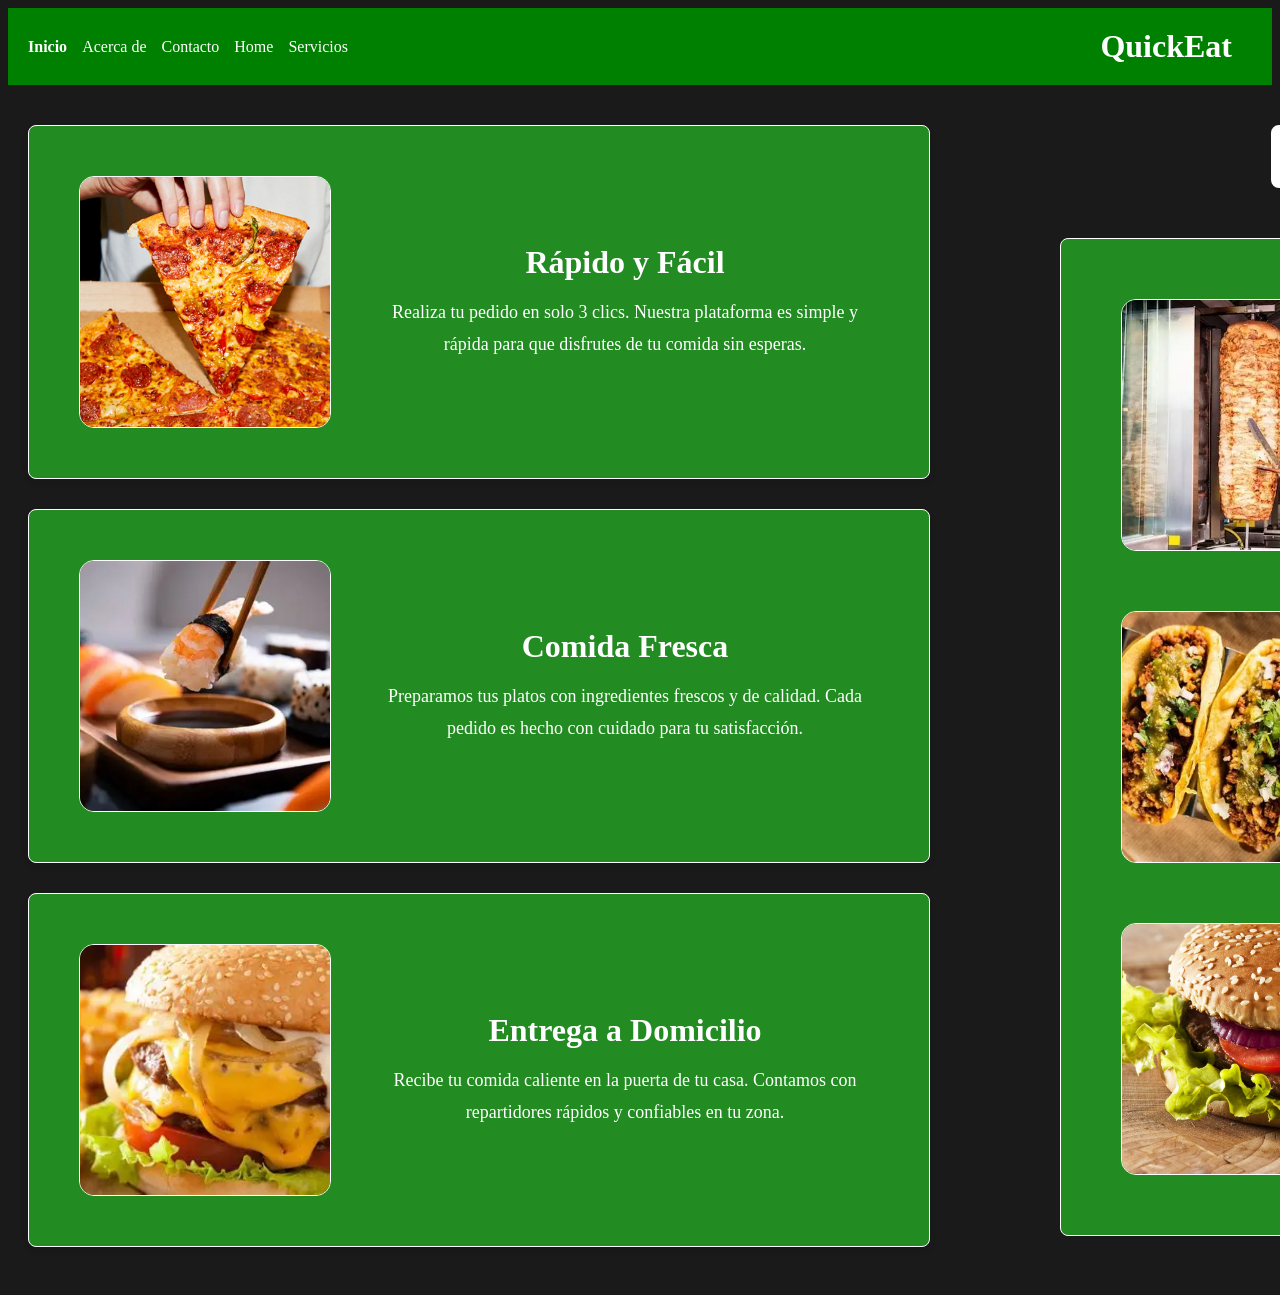
<file: index.html>
<!DOCTYPE html>
<html lang="es">
<head>
  <meta charset="UTF-8">
  <meta name="viewport" content="width=device-width, initial-scale=1.0">
  <title>QuickEat</title>
  <link rel="stylesheet" href="styles.css">
</head>

<body>
  <div class="barra-superior">
    <div class="enlaces">
      <a class="activa" href="index.html">Inicio</a>
      <a href="ABOUT/about.html">Acerca de</a>
      <a href="CONTACT/contact.html">Contacto</a>
      <a href="HOME/home.html">Home</a>
      <a href="SERVICES/services.html">Servicios</a>
    </div>

    <h1 class="nombre-pagina">QuickEat</h1>
  </div>

  <div class="contenedor-cards">
    <div class="grupo">
      <div class="card">
        <img src="imagen1.webp" alt="Comida rápida">
        <div class="card-texto">
          <h3>Rápido y Fácil</h3>
          <p>Realiza tu pedido en solo 3 clics. Nuestra plataforma es simple y rápida para que disfrutes de tu comida sin esperas.</p>
        </div>
      </div>

      <div class="card">
        <img src="imagen2.webp" alt="Comida fresca">
        <div class="card-texto">
          <h3>Comida Fresca</h3>
          <p>Preparamos tus platos con ingredientes frescos y de calidad. Cada pedido es hecho con cuidado para tu satisfacción.</p>
        </div>
      </div>

      <div class="card">
        <img src="imagen3.webp" alt="Entrega a domicilio">
        <div class="card-texto">
          <h3>Entrega a Domicilio</h3>
          <p>Recibe tu comida caliente en la puerta de tu casa. Contamos con repartidores rápidos y confiables en tu zona.</p>
        </div>
      </div>
    </div>

    <div class="columna-restaurantes">
      <div class="buscador">
        <input
          type="search"
          placeholder="Buscar restaurante..."
          aria-label="Buscar restaurante"
        >
      </div>

      <div class="grupo restaurantes">
        <div class="restaurante">
          <img src="imagen4.webp" alt="Plato de kebab">
          <div class="card-texto">
            <h3>Kebab Estambul</h3>
            <p>Kebabs preparados al momento con carne sazonada, verduras frescas y salsas caseras.</p>
            <p><strong>Entrega:</strong> 25–35 min</p>
            <p><strong>Envío:</strong> 2,50 €</p>
          </div>
        </div>

        <div class="restaurante">
          <img src="imagen5.webp" alt="Comida mexicana">
          <div class="card-texto">
            <h3>La Taquería Mexicana</h3>
            <p>Tacos, burritos y nachos inspirados en la cocina mexicana.</p>
            <p><strong>Entrega:</strong> 30–40 min</p>
            <p><strong>Envío:</strong> 2,99 €</p>
          </div>
        </div>

        <div class="restaurante">
          <img src="imagen6.jpg" alt="Hamburguesa">
          <div class="card-texto">
            <h3>Burger House</h3>
            <p>Hamburguesas jugosas con ingredientes frescos y patatas crujientes.</p>
            <p><strong>Entrega:</strong> 20–30 min</p>
            <p><strong>Envío:</strong> 1,99 €</p>
          </div>
        </div>
      </div>
    </div>
  </div>
</body>
</html>
</file>
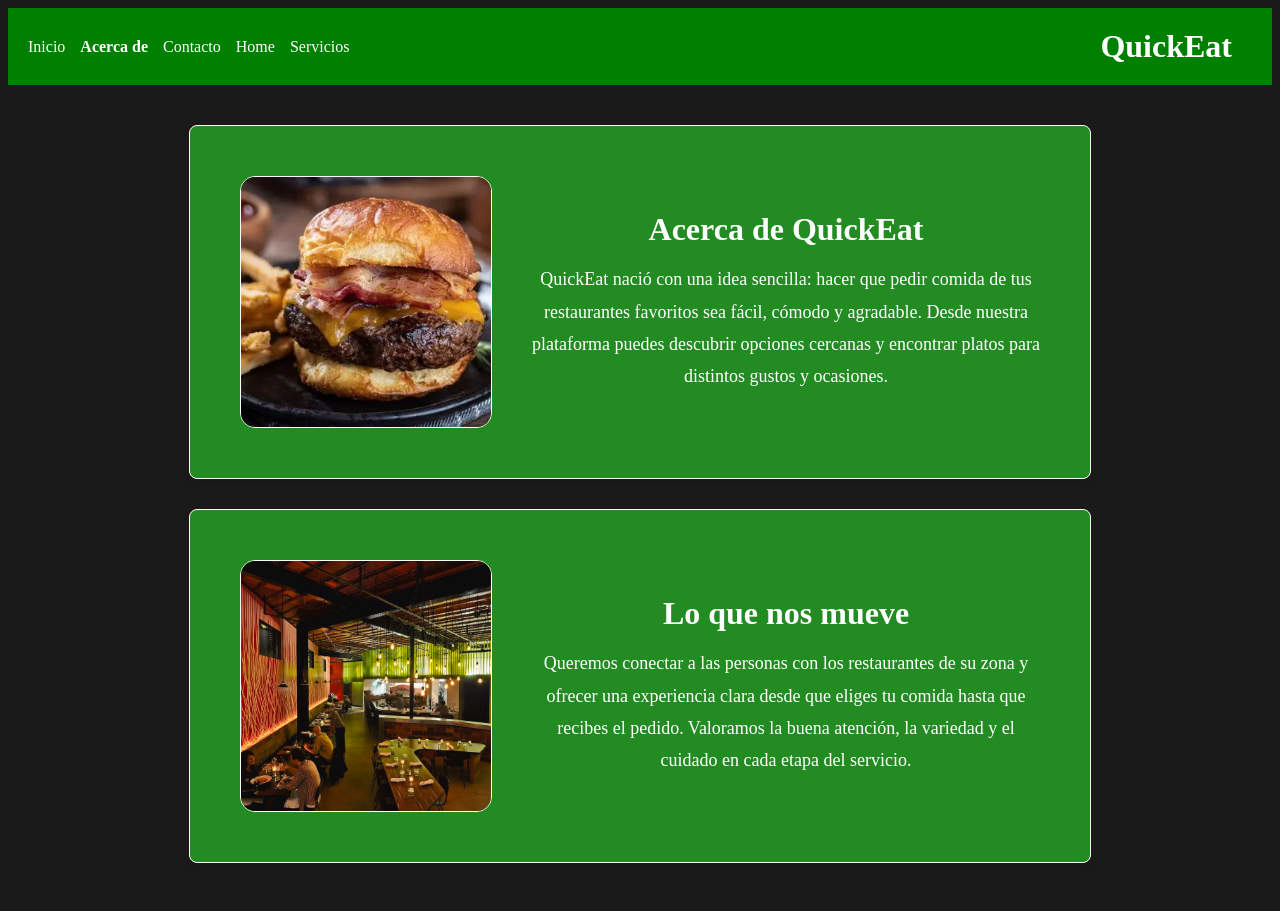
<file: ABOUT/about.html>
<!DOCTYPE html>
<html lang="es">
<head>
  <meta charset="UTF-8">
  <meta name="viewport" content="width=device-width, initial-scale=1.0">
  <title>Acerca de | QuickEat</title>
  <link rel="stylesheet" href="../styles.css">
</head>
<body class="pagina-interna">
  <div class="barra-superior">
    <div class="enlaces">
      <a href="../index.html">Inicio</a>
      <a class="activa" href="../ABOUT/about.html">Acerca de</a>
      <a href="../CONTACT/contact.html">Contacto</a>
      <a href="../HOME/home.html">Home</a>
      <a href="../SERVICES/services.html">Servicios</a>
    </div>
    <h1 class="nombre-pagina">QuickEat</h1>
  </div>

  <div class="contenedor-cards">
    <div class="grupo">
      <div class="card">
        <img src="../imagen7.webp" alt="Equipo preparando un pedido de comida">
        <div class="card-texto">
          <h3>Acerca de QuickEat</h3>
          <p>QuickEat nació con una idea sencilla: hacer que pedir comida de tus restaurantes favoritos sea fácil, cómodo y agradable. Desde nuestra plataforma puedes descubrir opciones cercanas y encontrar platos para distintos gustos y ocasiones.</p>
        </div>
      </div>

      <div class="card">
        <img src="../imagen8.jpg" alt="Ingredientes frescos para preparar comida">
        <div class="card-texto">
          <h3>Lo que nos mueve</h3>
          <p>Queremos conectar a las personas con los restaurantes de su zona y ofrecer una experiencia clara desde que eliges tu comida hasta que recibes el pedido. Valoramos la buena atención, la variedad y el cuidado en cada etapa del servicio.</p>
        </div>
      </div>
    </div>
  </div>
</body>
</html>
</file>
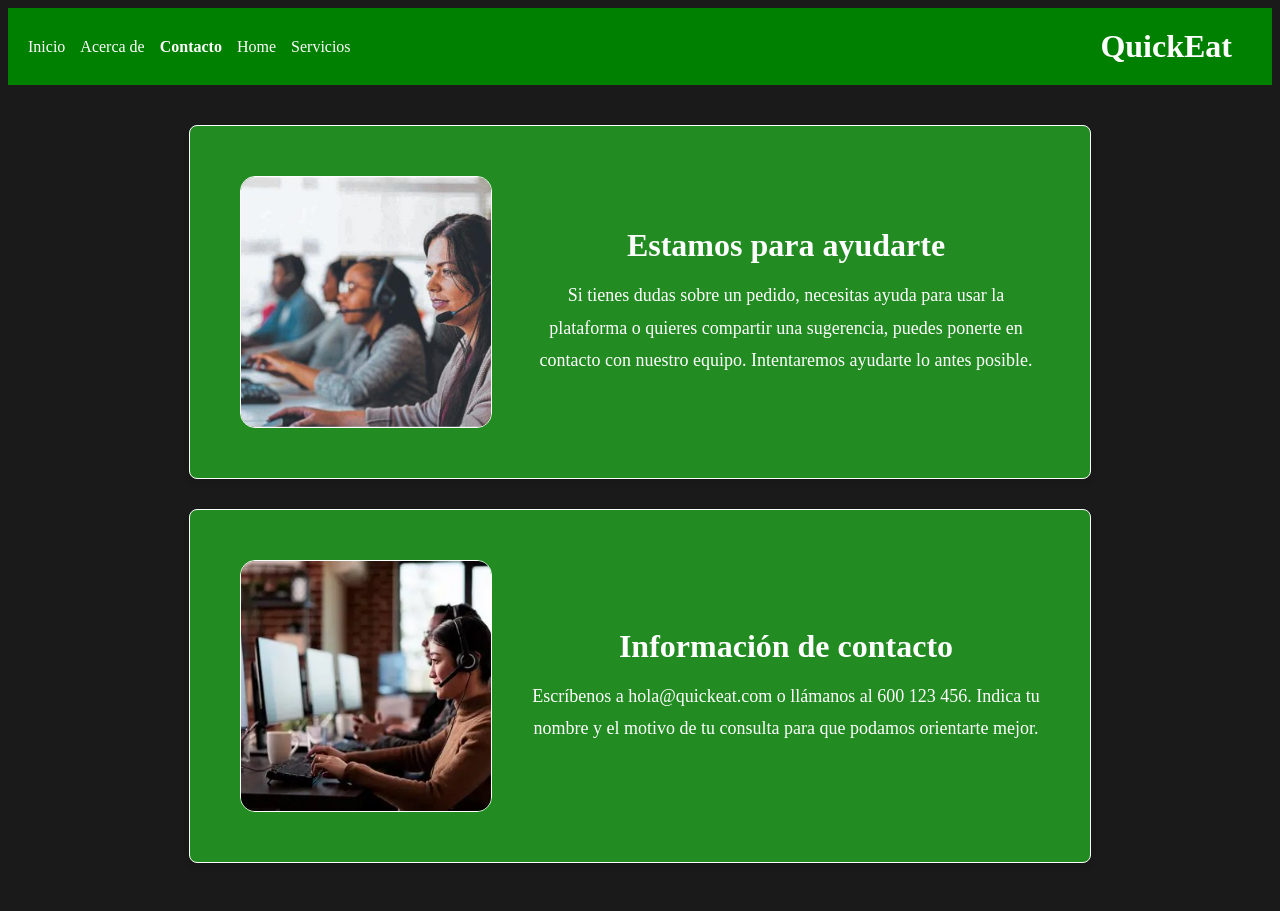
<file: CONTACT/contact.html>
<!DOCTYPE html>
<html lang="es">
<head>
  <meta charset="UTF-8">
  <meta name="viewport" content="width=device-width, initial-scale=1.0">
  <title>Contacto | QuickEat</title>
  <link rel="stylesheet" href="../styles.css">
</head>
<body class="pagina-interna">
  <div class="barra-superior">
    <div class="enlaces">
      <a href="../index.html">Inicio</a>
      <a href="../ABOUT/about.html">Acerca de</a>
      <a class="activa" href="../CONTACT/contact.html">Contacto</a>
      <a href="../HOME/home.html">Home</a>
      <a href="../SERVICES/services.html">Servicios</a>
    </div>
    <h1 class="nombre-pagina">QuickEat</h1>
  </div>

  <div class="contenedor-cards">
    <div class="grupo">
      <div class="card">
        <img src="../iamgen9.jpg" alt="Persona atendiendo una consulta de un cliente">
        <div class="card-texto">
          <h3>Estamos para ayudarte</h3>
          <p>Si tienes dudas sobre un pedido, necesitas ayuda para usar la plataforma o quieres compartir una sugerencia, puedes ponerte en contacto con nuestro equipo. Intentaremos ayudarte lo antes posible.</p>
        </div>
      </div>

      <div class="card">
        <img src="../imagen10.webp" alt="Teléfono móvil para contactar con QuickEat">
        <div class="card-texto">
          <h3>Información de contacto</h3>
          <p>Escríbenos a hola@quickeat.com o llámanos al 600 123 456. Indica tu nombre y el motivo de tu consulta para que podamos orientarte mejor.</p>
        </div>
      </div>
    </div>
  </div>
</body>
</html>
</file>
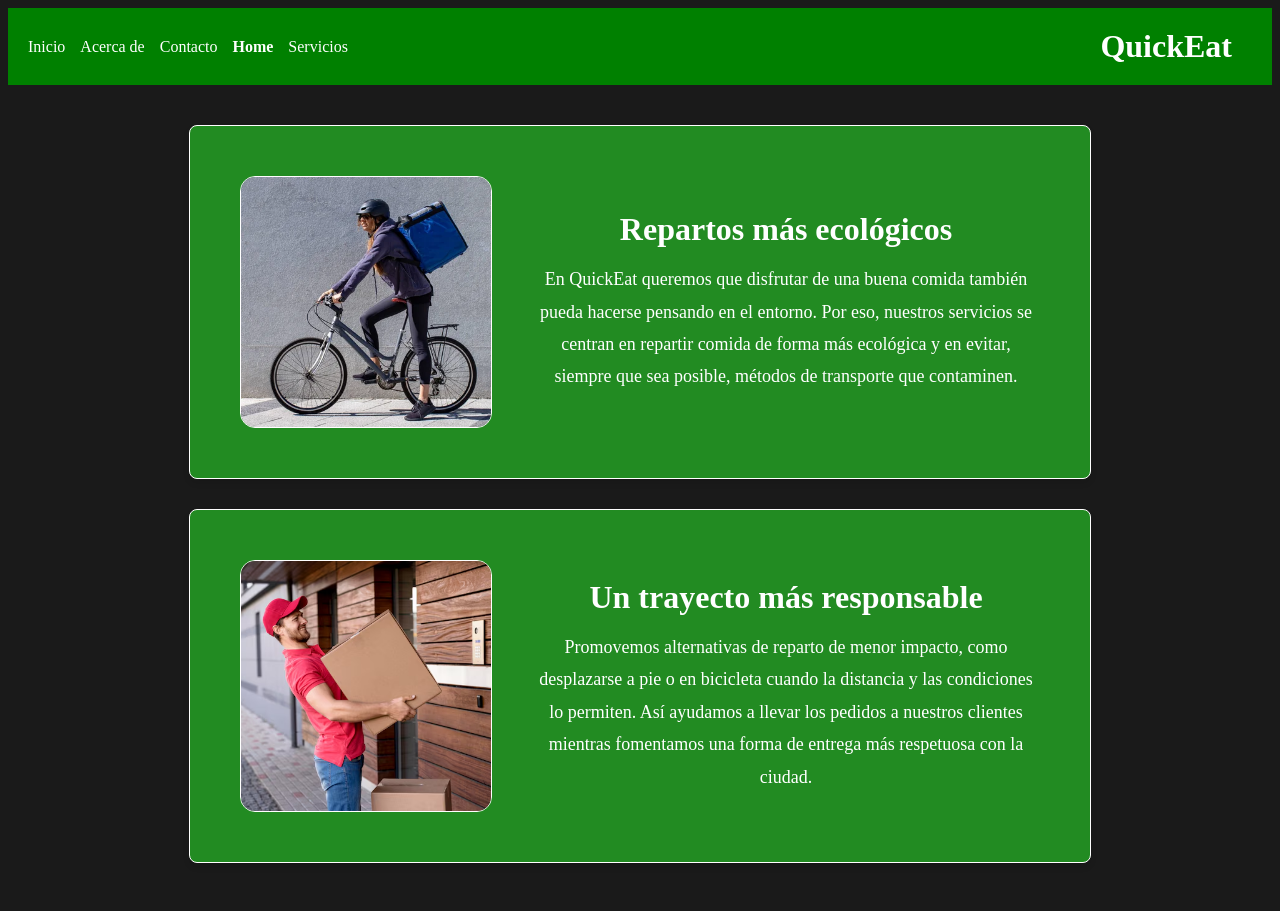
<file: HOME/home.html>
<!DOCTYPE html>
<html lang="es">
<head>
  <meta charset="UTF-8">
  <meta name="viewport" content="width=device-width, initial-scale=1.0">
  <title>Home | QuickEat</title>
  <link rel="stylesheet" href="../styles.css">
</head>
<body class="pagina-interna">
  <div class="barra-superior">
    <div class="enlaces">
      <a href="../index.html">Inicio</a>
      <a href="../ABOUT/about.html">Acerca de</a>
      <a href="../CONTACT/contact.html">Contacto</a>
      <a class="activa" href="../HOME/home.html">Home</a>
      <a href="../SERVICES/services.html">Servicios</a>
    </div>
    <h1 class="nombre-pagina">QuickEat</h1>
  </div>

  <div class="contenedor-cards">
    <div class="grupo">
      <div class="card">
        <img src="../imagen11.jpg" alt="Repartidor llevando un pedido en bicicleta">
        <div class="card-texto">
          <h3>Repartos más ecológicos</h3>
          <p>En QuickEat queremos que disfrutar de una buena comida también pueda hacerse pensando en el entorno. Por eso, nuestros servicios se centran en repartir comida de forma más ecológica y en evitar, siempre que sea posible, métodos de transporte que contaminen.</p>
        </div>
      </div>

      <div class="card">
        <img src="../imagen12avif.avif" alt="Repartidor entregando comida a domicilio">
        <div class="card-texto">
          <h3>Un trayecto más responsable</h3>
          <p>Promovemos alternativas de reparto de menor impacto, como desplazarse a pie o en bicicleta cuando la distancia y las condiciones lo permiten. Así ayudamos a llevar los pedidos a nuestros clientes mientras fomentamos una forma de entrega más respetuosa con la ciudad.</p>
        </div>
      </div>
    </div>
  </div>
</body>
</html>
</file>
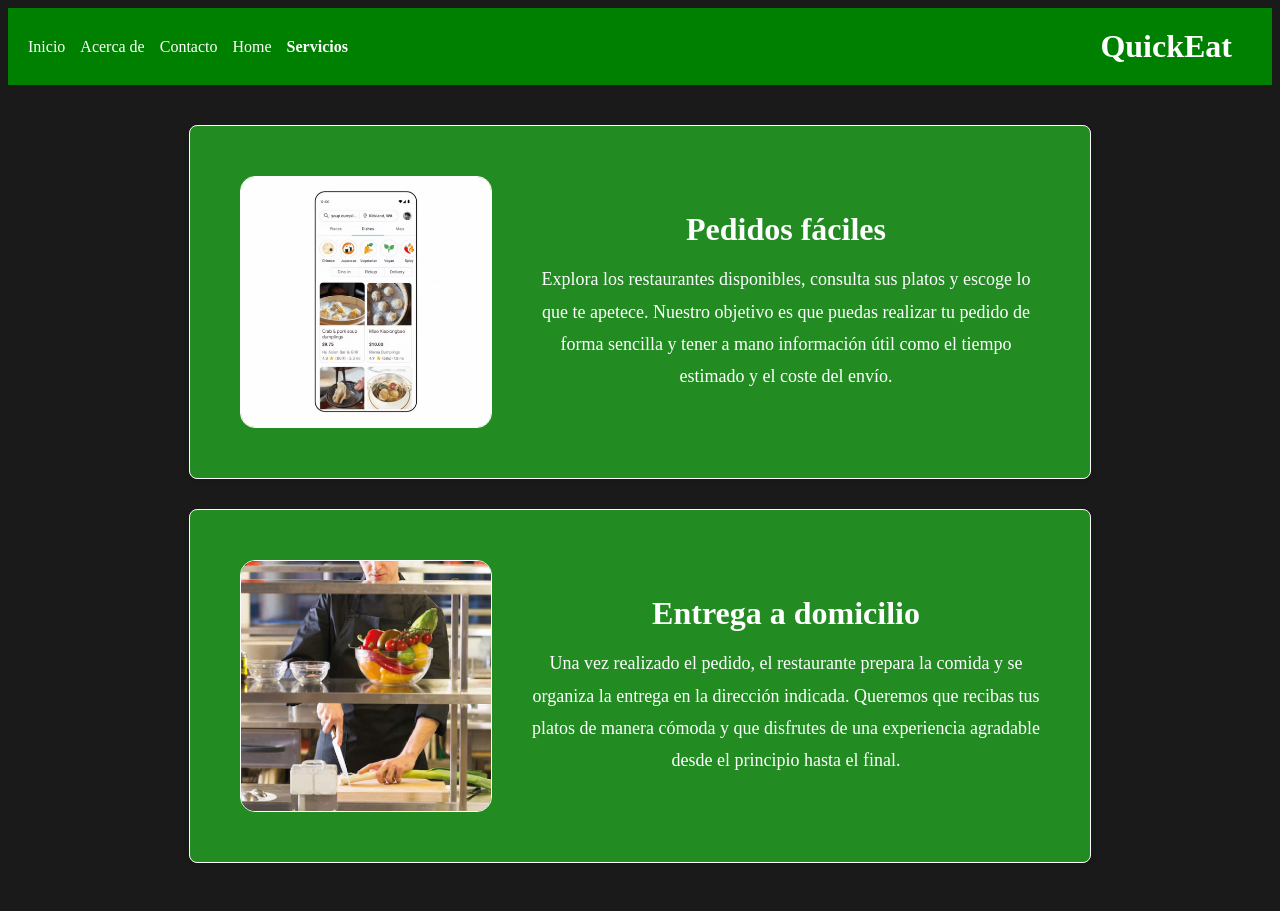
<file: SERVICES/services.html>
<!DOCTYPE html>
<html lang="es">
<head>
  <meta charset="UTF-8">
  <meta name="viewport" content="width=device-width, initial-scale=1.0">
  <title>Servicios | QuickEat</title>
  <link rel="stylesheet" href="../styles.css">
</head>
<body class="pagina-interna">
  <div class="barra-superior">
    <div class="enlaces">
      <a href="../index.html">Inicio</a>
      <a href="../ABOUT/about.html">Acerca de</a>
      <a href="../CONTACT/contact.html">Contacto</a>
      <a href="../HOME/home.html">Home</a>
      <a class="activa" href="../SERVICES/services.html">Servicios</a>
    </div>
    <h1 class="nombre-pagina">QuickEat</h1>
  </div>

  <div class="contenedor-cards">
    <div class="grupo">
      <div class="card">
        <img src="../imagen13.avif" alt="Persona eligiendo comida desde una aplicación">
        <div class="card-texto">
          <h3>Pedidos fáciles</h3>
          <p>Explora los restaurantes disponibles, consulta sus platos y escoge lo que te apetece. Nuestro objetivo es que puedas realizar tu pedido de forma sencilla y tener a mano información útil como el tiempo estimado y el coste del envío.</p>
        </div>
      </div>

      <div class="card">
        <img src="../imagen14.jpg" alt="Pedido de comida listo para entregar">
        <div class="card-texto">
          <h3>Entrega a domicilio</h3>
          <p>Una vez realizado el pedido, el restaurante prepara la comida y se organiza la entrega en la dirección indicada. Queremos que recibas tus platos de manera cómoda y que disfrutes de una experiencia agradable desde el principio hasta el final.</p>
        </div>
      </div>
    </div>
  </div>
</body>
</html>
</file>
<file: styles.css>
body {
  background-color: #1a1a1a;
}

.barra-superior {
  display: flex;
  align-items: center;
  justify-content: space-between;
  background-color: green;
  padding: 20px;
  padding-right: 40px;
  gap: 20px;
}

.enlaces {
  display: flex;
  gap: 15px;
}

.enlaces a {
  color: white;
  text-decoration: none;
  font-size: 16px;
}

.enlaces a:hover {
  text-decoration: underline;
}

.enlaces a.activa {
  font-weight: bold;
}

.nombre-pagina {
  color: white;
  font-size: 32px;
  margin: 0;
}

.contenedor-cards {
  display: flex;
  align-items: flex-start;
  gap: 30px;
  padding: 40px 20px;
}

.grupo {
  display: flex;
  flex-direction: column;
  gap: 30px;
}

.card {
  display: flex;
  gap: 40px;
  background-color: #228B22;
  color: white;
  padding: 50px;
  border-radius: 8px;
  width: 800px;
  align-items: center;
  box-shadow: 0 4px 6px rgba(0, 0, 0, 0.1);
  border: 1px solid white;
}

.card img {
  width: 250px;
  height: 250px;
  object-fit: cover;
  border: 1px solid white;
  border-radius: 15px;
  flex-shrink: 0;
}

.card-texto {
  text-align: center;
}

.card h3 {
  margin-top: 0;
  font-size: 32px;
  margin-bottom: 15px;
}

.card p {
  font-size: 18px;
  line-height: 1.8;
  margin: 0;
}

.columna-restaurantes {
  display: flex;
  flex-direction: column;
  align-items: center;
  margin-left: 100px;
  gap: 50px;
}



.buscador input {
  width: 500px;
  padding: 18px;
  font-size: 20px;
  border: 2px solid white;
  border-radius: 8px;
  outline: none;
}

.restaurantes {
  width: 800px;
  padding: 60px;
  display: flex;
  flex-direction: column;
  gap: 60px;
  background-color: #228B22;
  border: 1px solid white;
  border-radius: 8px;
}

.restaurante {
  display: flex;
  align-items: center;
  gap: 35px;
  color: white;
}

.restaurante img {
  width: 250px;
  height: 250px;
  object-fit: cover;
  border: 1px solid white;
  border-radius: 15px;
  flex-shrink: 0;
}

.restaurante h3 {
  margin: 0 0 10px;
  font-size: 32px;
}

.restaurante p {
  margin: 0;
  font-size: 20px;
  line-height: 1.6;
}

.pagina-interna .contenedor-cards {
  justify-content: center;
}
</file>
